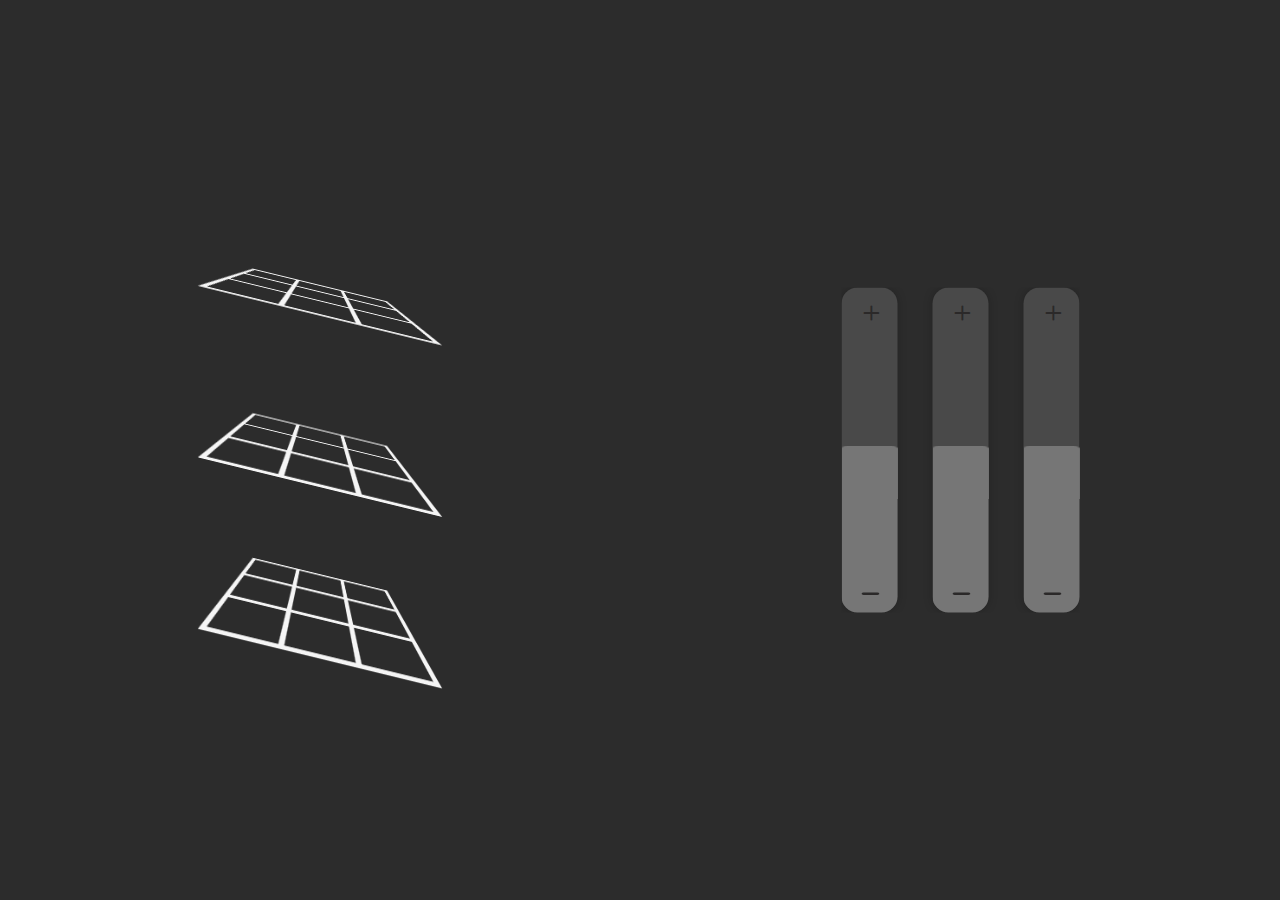
<file: index.html>
<!DOCTYPE html>
<html lang="pt-br">
<head>
    <meta charset="UTF-8">
    <meta name="viewport" content="width=device-width, initial-scale=1.0">
    <meta name="description" content="Jogo da velha 3D">
    <meta name="keywords" content="HTML, CSS, JavaScript">
    <meta name="author" content="Hector, Renatzin">
    <link rel="stylesheet" href="style/style.css">
    <link rel="stylesheet" href="style/print.css" media="print">
    <title>TresDelha</title>
</head>
<body>

    <main>
        <div id="cont">
            <div class="cubo">
                <div class="velha1 velhas">
                    <table>
                        <tbody>
                            <tr>
                                <td id="tnw"></td>
                                <td id="tn"></td>
                                <td id="tne"></td>
                            </tr>
                            <tr>
                                <td id="tw"></td>
                                <td id="tc"></td>
                                <td id="te"></td>
                            </tr>
                            <tr>
                                <td id="tsw"></td>
                                <td id="ts"></td>
                                <td id="tse"></td>
                            </tr>
                        </tbody>
                    </table>
                </div>
                <div class="velha2 velhas">
                    <table>
                        <tbody>
                            <tr>
                                <td id="cnw"></td>
                                <td id="cn"></td>
                                <td id="cne"></td>
                            </tr>
                            <tr>
                                <td id="cw"></td>
                                <td id="cc"></td>
                                <td id="ce"></td>
                            </tr>
                            <tr>
                                <td id="csw"></td>
                                <td id="cs"></td>
                                <td id="cse"></td>
                            </tr>
                        </tbody>
                    </table>
                </div>
                <div class="velha3 velhas">
                    <table>
                        <tbody>
                            <tr>
                                <td id="bnw"></td>
                                <td id="bn"></td>
                                <td id="bne"></td>
                            </tr>
                            <tr>
                                <td id="bw"></td>
                                <td id="bc"></td>
                                <td id="be"></td>
                            </tr>
                            <tr>
                                <td id="bsw"></td>
                                <td id="bs"></td>
                                <td id="bse"></td>
                            </tr>
                        </tbody>
                    </table>
                </div>
            </div>
        </div>
    </main>

        <div class="sliders">
          <div>
              <input type="range" id="rotateX" class="input" onchange="var x = 0; var y = 0; var z = 0; change(value, x, y, z)">
              <input type="range" id="rotateY" class="input" onchange="var x = 0; var y = 1; var z = 0; change(value, x, y, z)">
              <input type="range" id="rotateZ" class="input" onchange="var x = 0; var y = 0; var z = 2; change(value, x, y, z)">
          </div>
        </div>
        <script src="js/input.js"></script>
        <script src="js/3delha.js" type="text/javascript"></script>

</body>
</html>
</file>
<file: style/style.css>
@charset "UTF-8";
@import url('https://fonts.googleapis.com/css2?family=Quicksand:wght@400;500;600;700&display=swap');

:root {
    --rotateX: 25deg;
    --rotateY: 30deg;
    --rotateZ: 0deg;
    --icones: Quicksand;
}

* {
    box-sizing: border-box;
    overflow: hidden;
    user-select: none;
    border: none;
    outline: none;
}

body {
    background-color: rgb(44, 44, 44);
    display: flex;
    align-items: center;
    height: 100vh;
    margin: 0;
}

main {
    width: 50%;
    float: left;
    display: flex;
    justify-content: center;
}

div#cont {
    width: 400px;
    height: 100%;
    transition: .8s;
    transform: rotateX(var(--rotateX)) rotateY(var(--rotateY)) rotateZ(var(--rotateZ));
}

div.cubo {
    transform-style: preserve-3d;
    perspective: 1000px;
    display: flex;
    flex-direction: column;
}

div.velha1,
div.velha2,
div.velha3 {
    transform: perspective(10cm) rotateX(70deg);
    width: 50%;
    align-self: center;
    background-color: transparent;
}

@keyframes rotateCubo {
    from {
        transform: rotateY(0deg);
    }

    to {
        transform: rotateY(360deg);
    }
}

table {
    border-collapse: collapse;
    width: 100%;
    height: 100%;
}

td {
    border: 5px solid whitesmoke;
    width: 55px;
    height: 55px;
    cursor: pointer;
    text-align: center;
}

td p {
    font-size: 2.4em;
    margin: 0;
    padding: 0;
    font-family: var(--icones);
    font-weight: 700;
    animation: .8s cubic-bezier(0.455, 0.03, 0.515, 0.955) infinite;
}

@keyframes scale {
    from {
        scale: .2;
    }

    to {
        scale: 1;
    }
}

div.sliders {
    width: 50%;
    height: 100%;
    float: left;
    display: flex;
    justify-content: center;
    align-items: center;
}

div.sliders > div {
    transform: rotate(270deg);
    width: max-content;
    height: max-content;
    display: flex;
    flex-direction: column;
    gap: 35px;
    justify-content: space-evenly;
}

div.sliders > div > span {
    padding: 10px;
    position: relative;
}

div.sliders input {
    margin: 0;
    padding: 0;
    width: 325px;
    height: 3.5rem;
    border-radius: 1rem;
    -webkit-appearance: none;
    appearance: none;
    background-color: rgba(128, 128, 128, 0.342);
    border: none;
    z-index: 1;
    box-shadow: 0px 0px 10px rgba(0, 0, 0, 0.205);
    position: relative;
    transition-duration: .8s;
    cursor: pointer;
}

div.sliders input:hover {
    background-color: rgba(128, 128, 128, 0.811);
    box-shadow: 0px 0px 5px rgba(0, 0, 0, 0.38);
}

div.sliders input::before {
    content: "+";
    font-family: var(--icones);
    font-weight: 400;
    font-size: 2.4em;
    display: inline;
    color: rgb(43, 41, 41);
    position: absolute;
    z-index: 9999;
    right: 5%;
    top: 50%;
    transform: translateY(-50%);
    transition-duration: .8s;
}

div.sliders input::after {
    content: "-";
    font-size: 2em;
    font-family: var(--icones);
    display: inline;
    font-weight: 400;
    color: rgb(43, 41, 41);
    position: absolute;
    left: 5%;
    top: 50%;
    transform: translateY(-50%) rotate(-270deg) scale(2.4, 1.6);
    z-index: 999;
    transition-duration: .8s;
}

div.sliders input:hover::after, div.sliders input:hover::before {
    color: whitesmoke;
}

input.input::-webkit-slider-thumb {
    -webkit-appearance: none;
    width: 8px;
    height: 60px;
    transition: .8s cubic-bezier(0.175, 0.885, 0.32, 1);
    border-radius: 0px 10px 10px 0px;
    box-shadow: -407px 0 0 400px #868686;
    background-color: #868686;
    z-index: 888;
    opacity: 0;
}

input.thumb::-webkit-slider-thumb {
    opacity: 1;
}

input[type="range"]:hover::-webkit-slider-thumb {
    background: rgb(71, 70, 70);
    box-shadow: -407px 0 0 400px rgb(71, 70, 70);
}

/* estilo pros arrombado de firefox */
</file>
<file: style/print.css>
@charset "UTF-8";

* {
    display: none;
}
</file>
